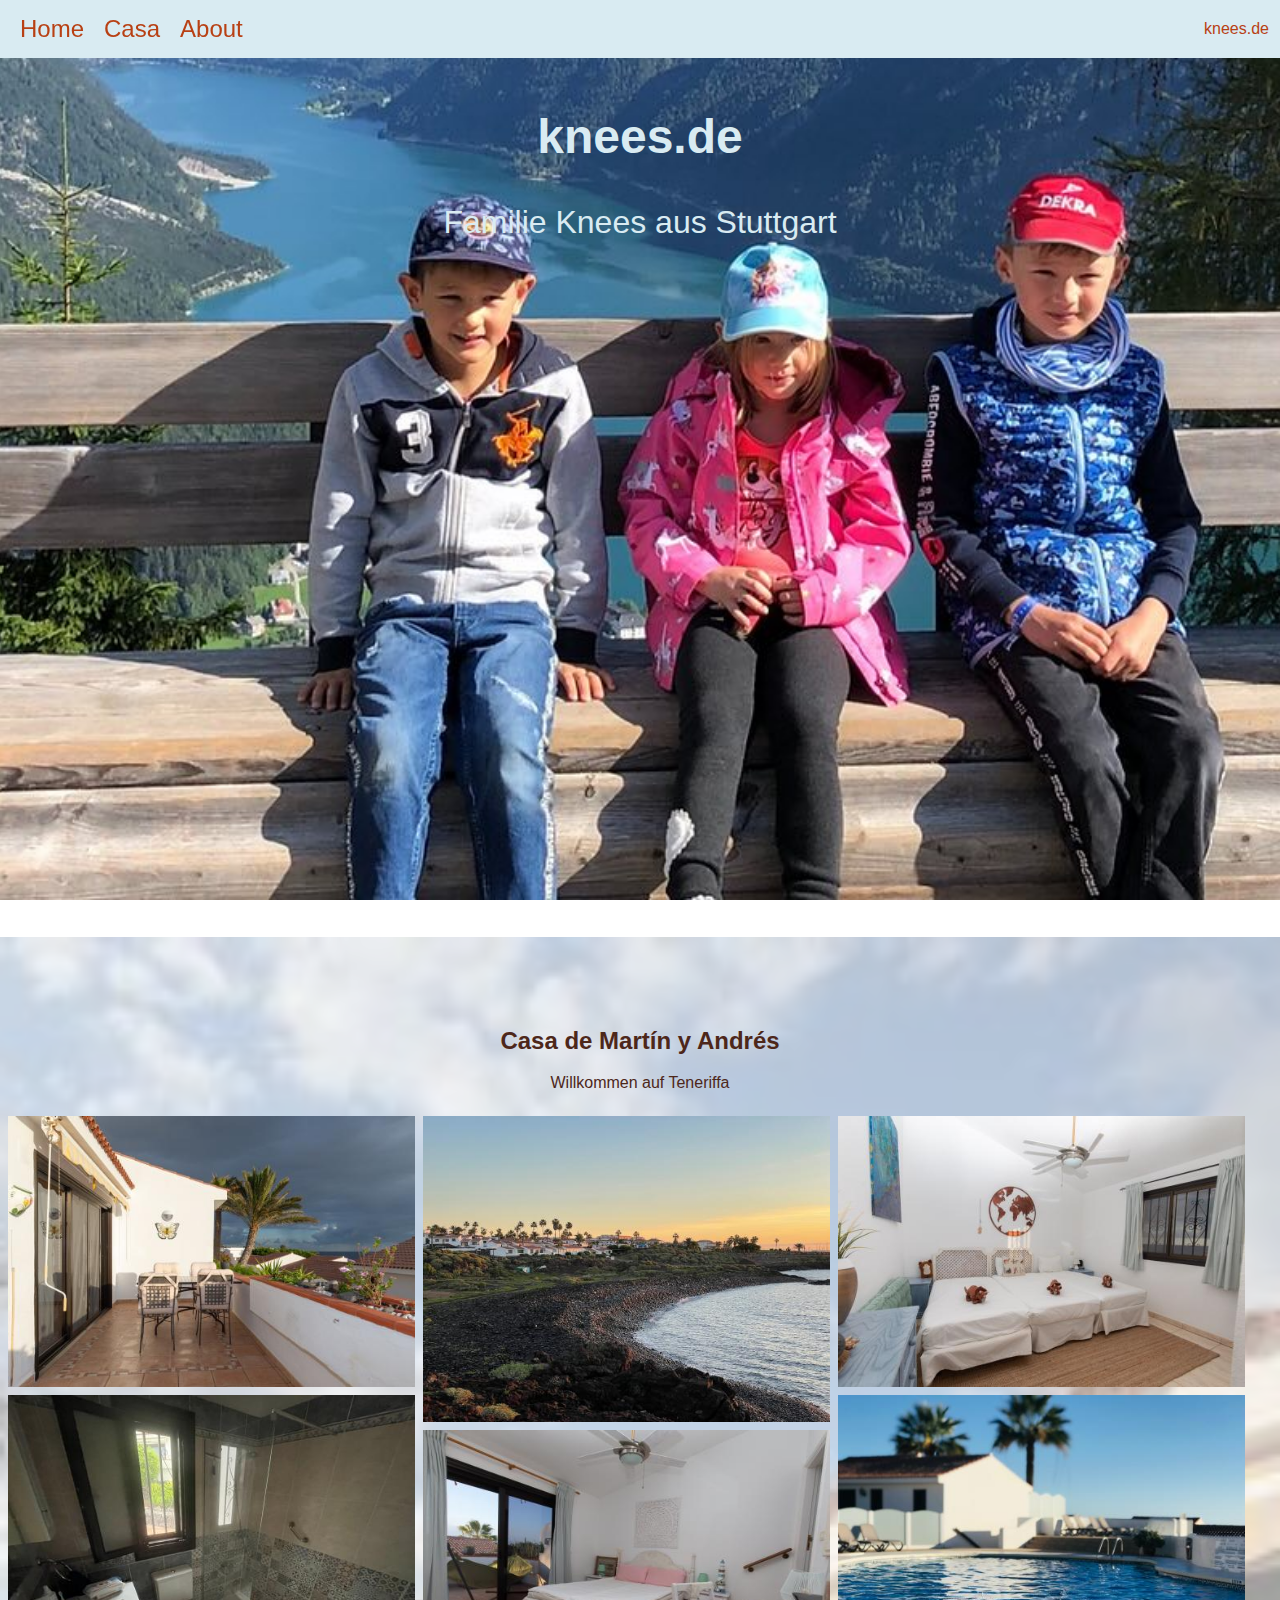
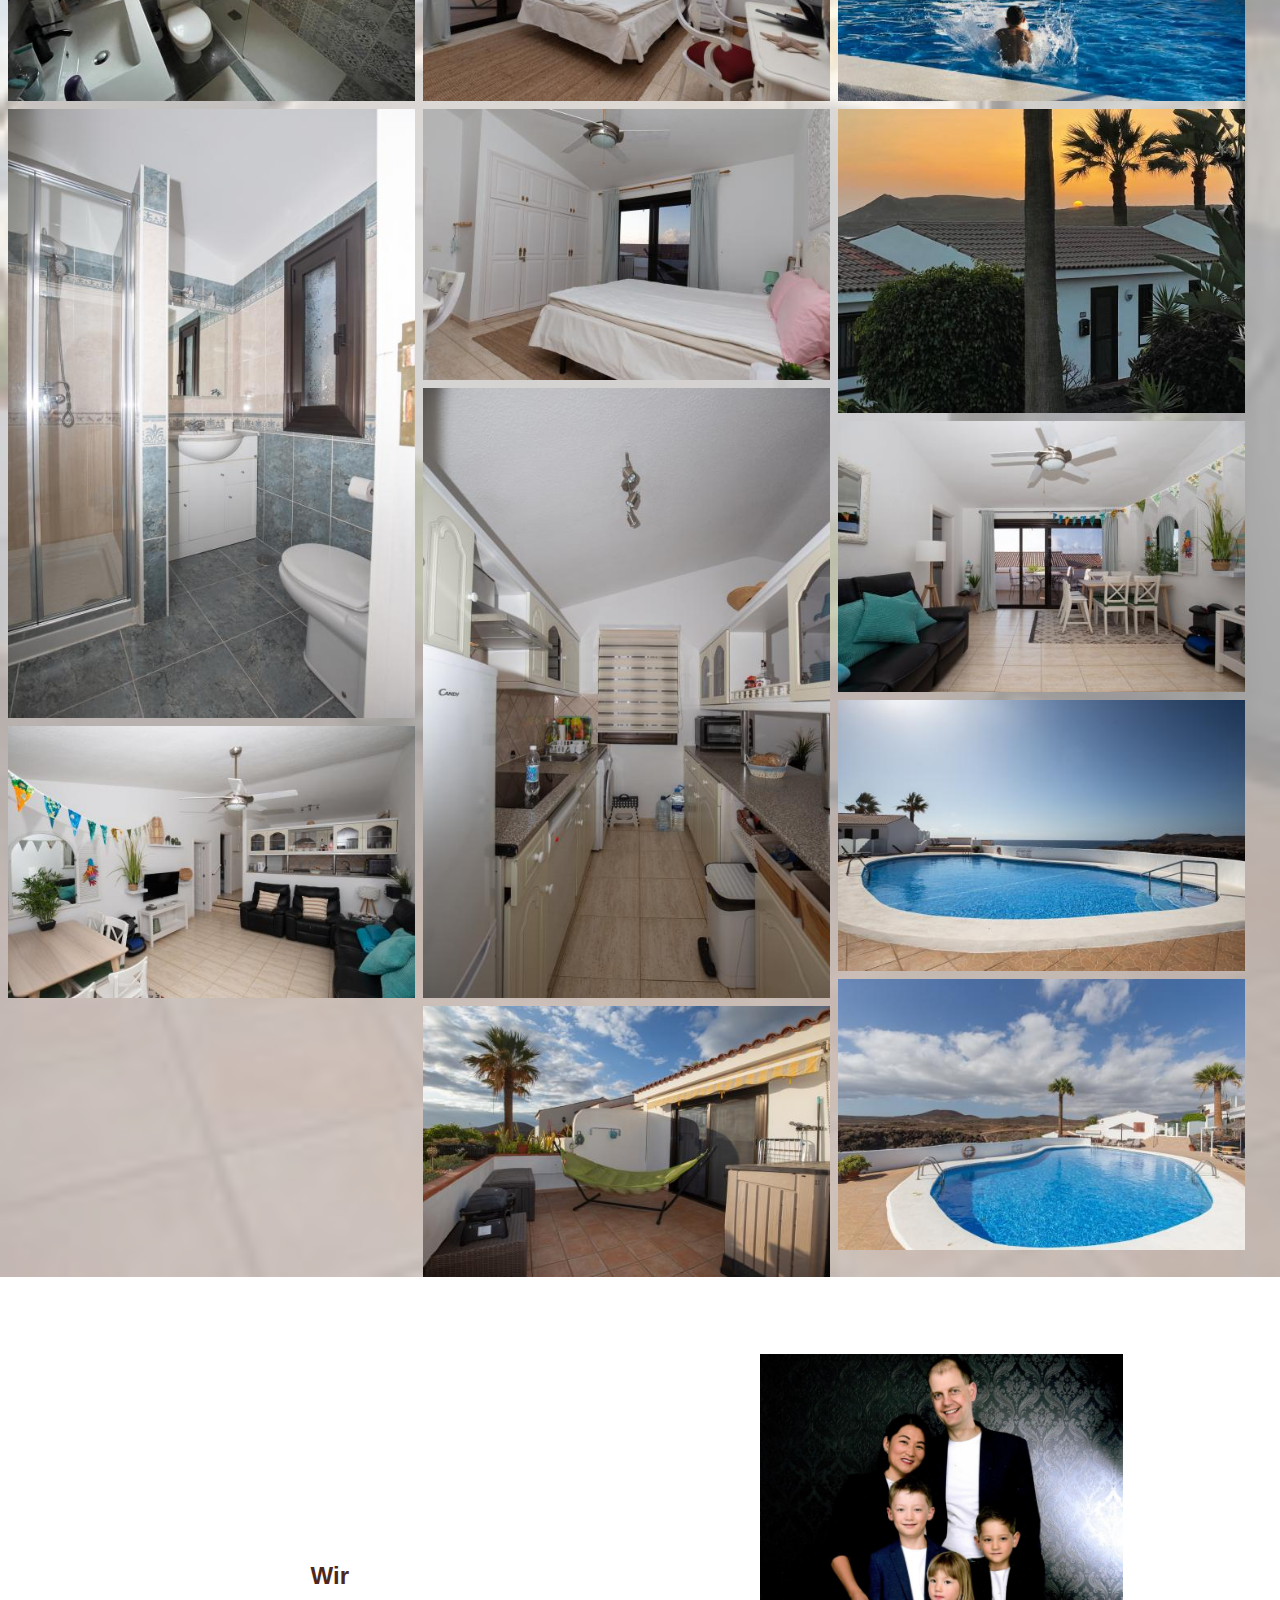
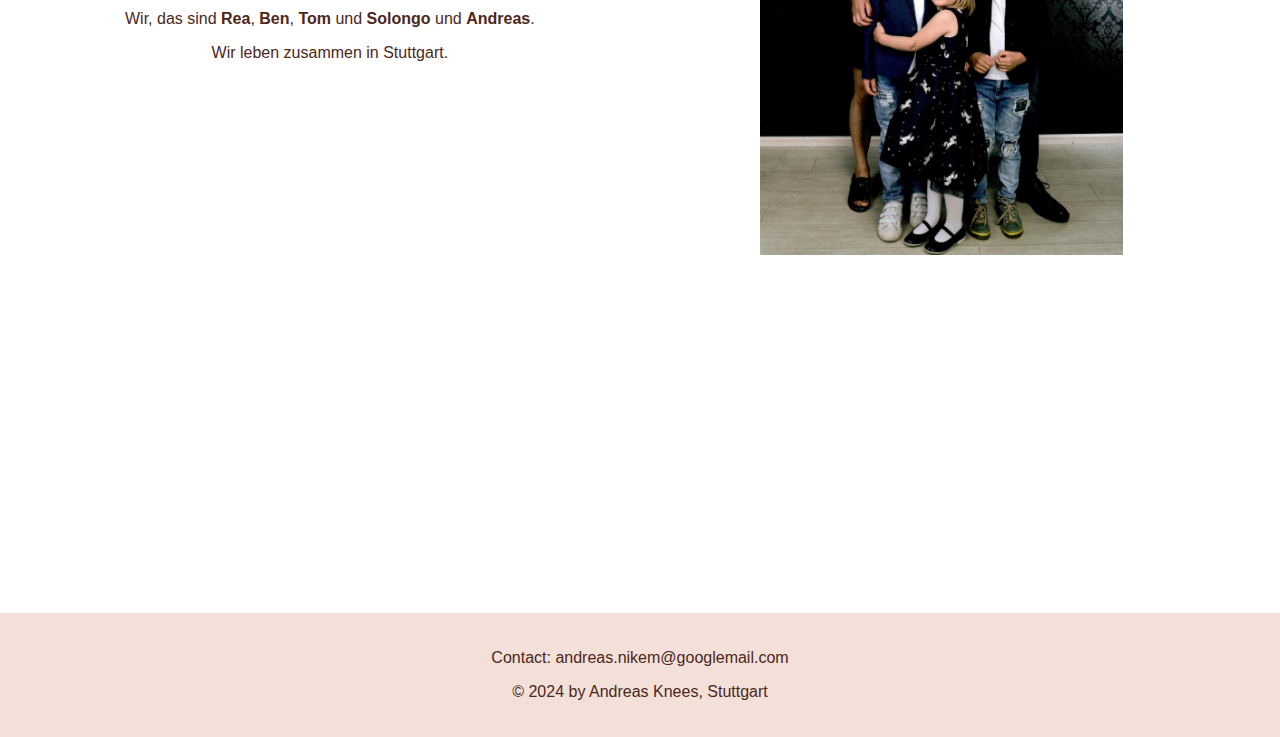
<file: index.html>
<!DOCTYPE html>
<html>

<head>
  <meta charset="utf-8">
  <meta name="viewport" content="width=device-width">
  <title>Replit Website</title>
  <link href="style.css" rel="stylesheet" type="text/css" />
</head>

<body>
  <header>
    <div class="container">
      <div class="menu-icon">☰</div>
      <nav>
        <ul class="menu">
          <li><a href="#home">Home</a></li>
          <li><a href="#casa">Casa</a></li>
          <li><a href="#about">About</a></li>
        </ul>

      </nav>
      <div class="logo">knees.de</div>
    </div>
  </header>

  <main>
    <section class="section" id="home">
      <h2>knees.de</h2>
      <p>Familie Knees aus Stuttgart</p>
    </section>

    <section class="section" id="casa">
      <div id="casa-background">
      <h2>Casa de Martín y Andrés</h2>
      <p>Willkommen auf Teneriffa</p>
        <div class="row">
          <div class="column-3">
            <img src="img/casa/balcony2.jpeg" alt="Balcony">
            <img src="img/casa/bathroom.jpg" alt="Bathroom 1">
            <img src="img/casa/bathroom2.jpeg" alt="Bathroom 2">
            <img src="img/casa/living room.jpeg" alt="Living room">
          </div>
          <div class="column-3">
            <img src="img/casa/beach.jpeg" alt="Beach">
            <img src="img/casa/bedroom1_1.jpeg" alt="Bedroom 1">
            <img src="img/casa/bedroom1_2.jpeg" alt="Bedroom 1">
            <img src="img/casa/kitchen.jpeg" alt="Kitchen">
            <img src="img/casa/balcony1.jpeg" alt="Balcony">
          </div>
          <div class="column-3">
            <img src="img/casa/bedroom2_1.jpeg" alt="Bedroom 2">
            <img src="img/casa/Community swimming pool.jpg" alt="Community swimming ppol">
            <img src="img/casa/house 3B.jpg" alt="House 3B">
            <img src="img/casa/living room2.jpeg" alt="Living room">
            <img src="img/casa/pool2.jpeg" alt="Community swimming ppol">
            <img src="img/casa/pool1.jpeg" alt="Community swimming ppol">
          </div>
        </div>
      </div>
    </section>

    <section class="section" id="about">
      <div class="row">
      <div class="column-2 wir">
        <h2>Wir</h2>
        <p>Wir, das sind <strong>Rea</strong>, <strong>Ben</strong>, <strong>Tom</strong> und <strong>Solongo</strong> und <strong>Andreas</strong>.</p>
        <p>Wir leben zusammen in Stuttgart.</p>
      </div>
        <div class="column-2">
          <img src="img/about/Familie.jpeg" alt="Familie Knees">
        </div>
      </div>
    </section>

    <footer>
      <p>Contact: andreas.nikem@googlemail.com</p>
      <p>&copy; 2024 by Andreas Knees, Stuttgart</p>
    </footer>
  </main>

  <script src="script.js"></script>
</body>

</html>
</file>
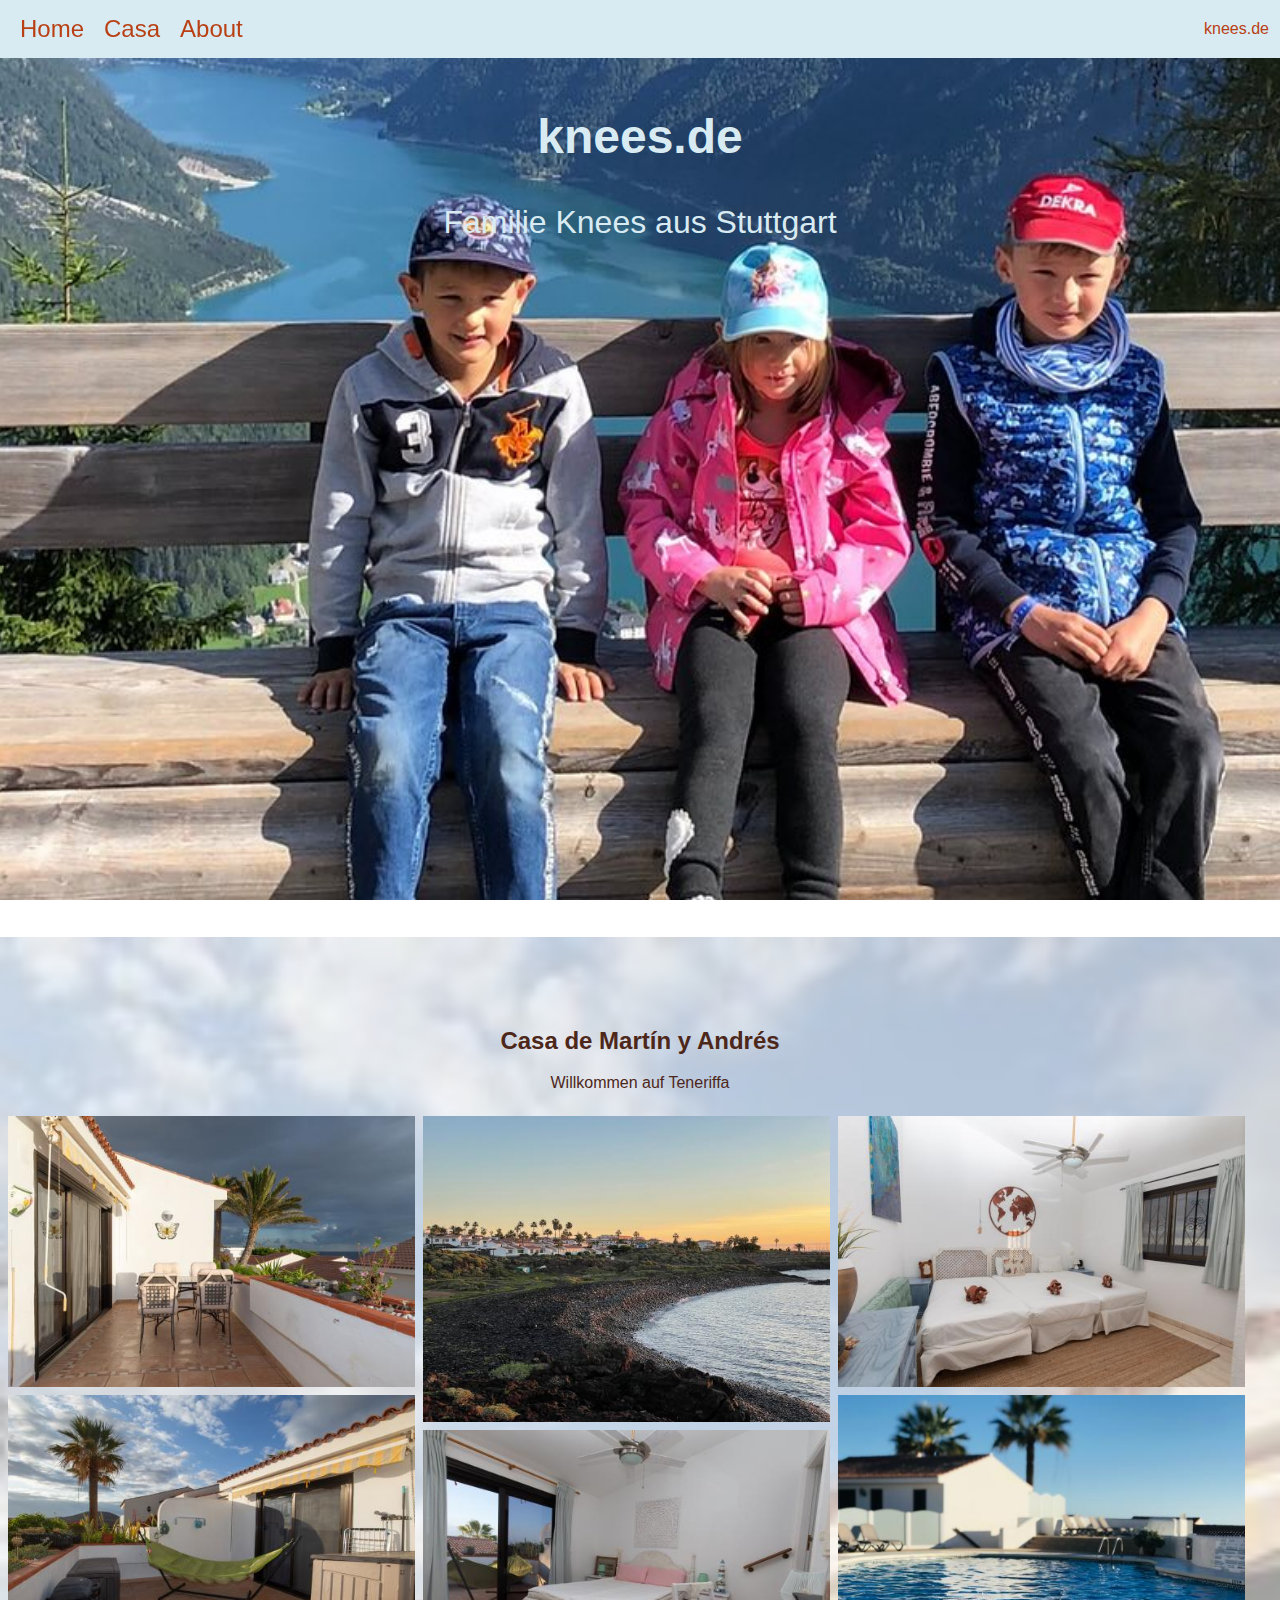
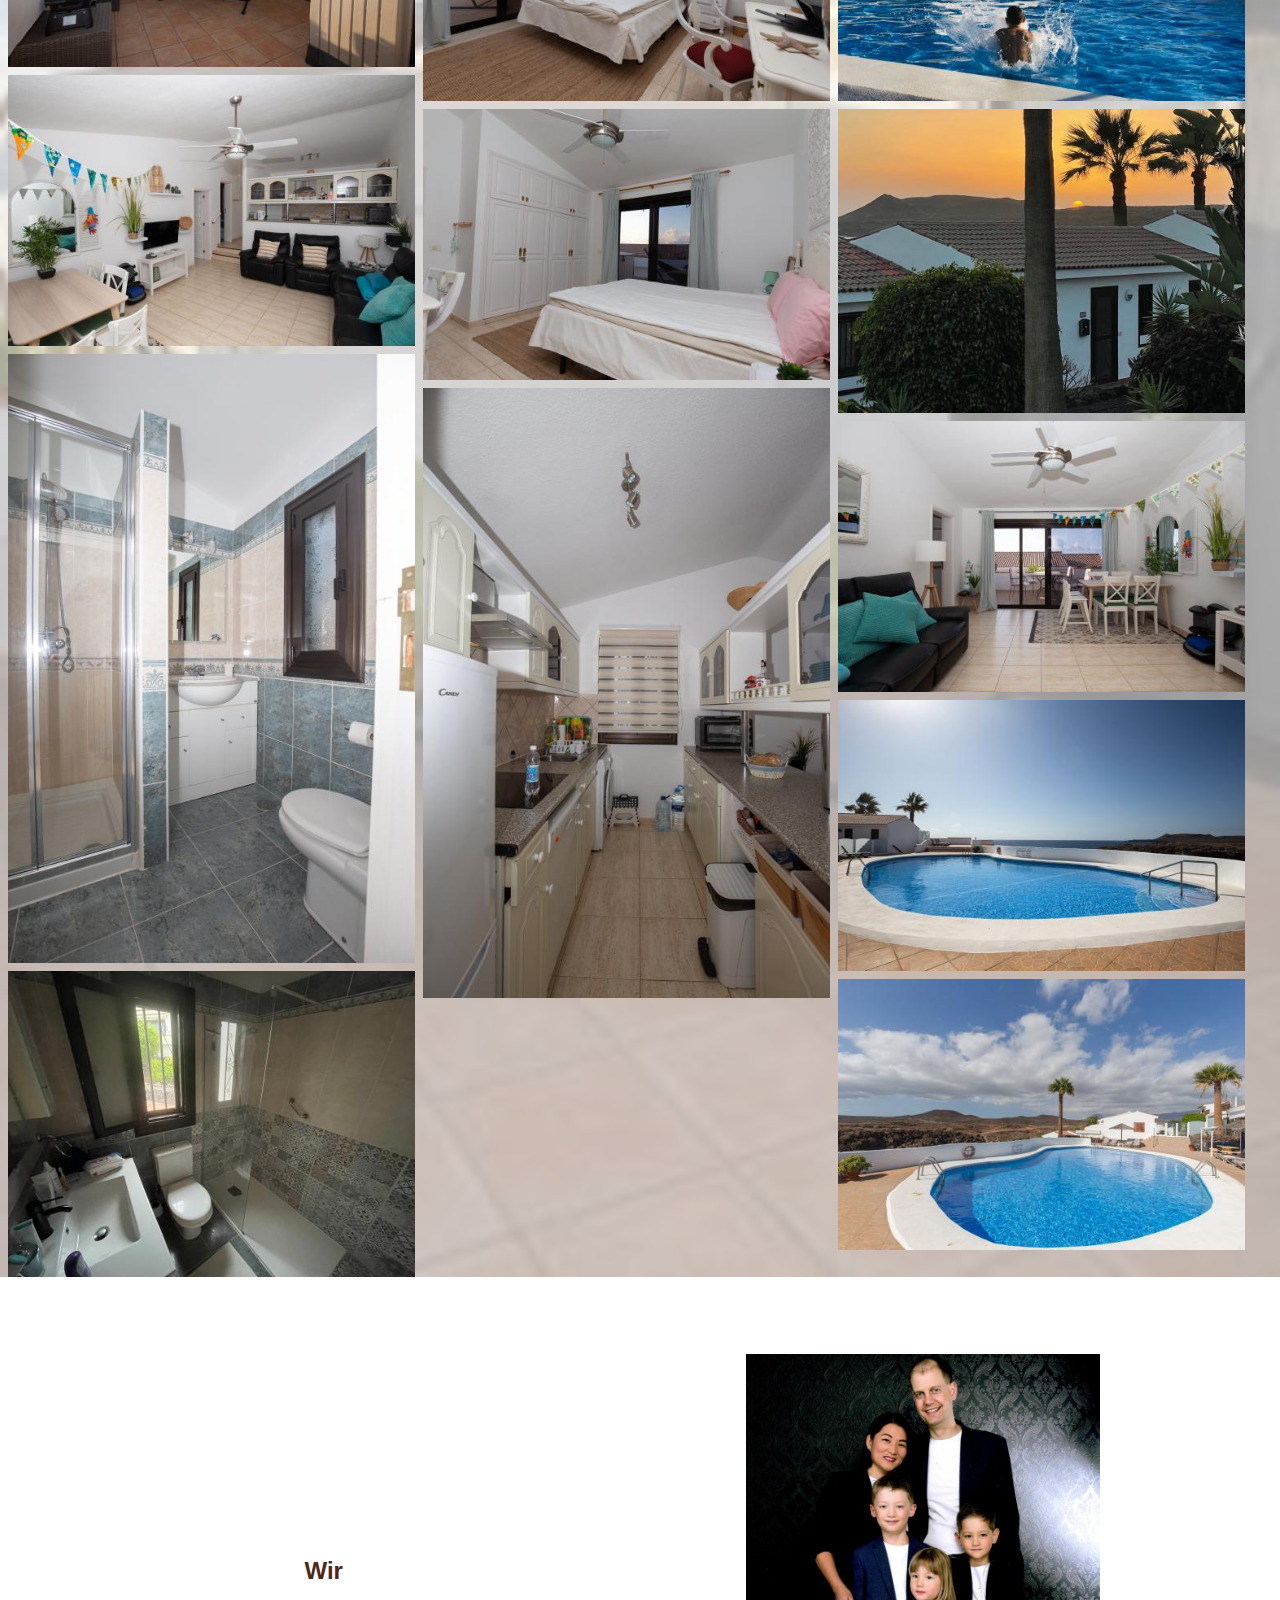
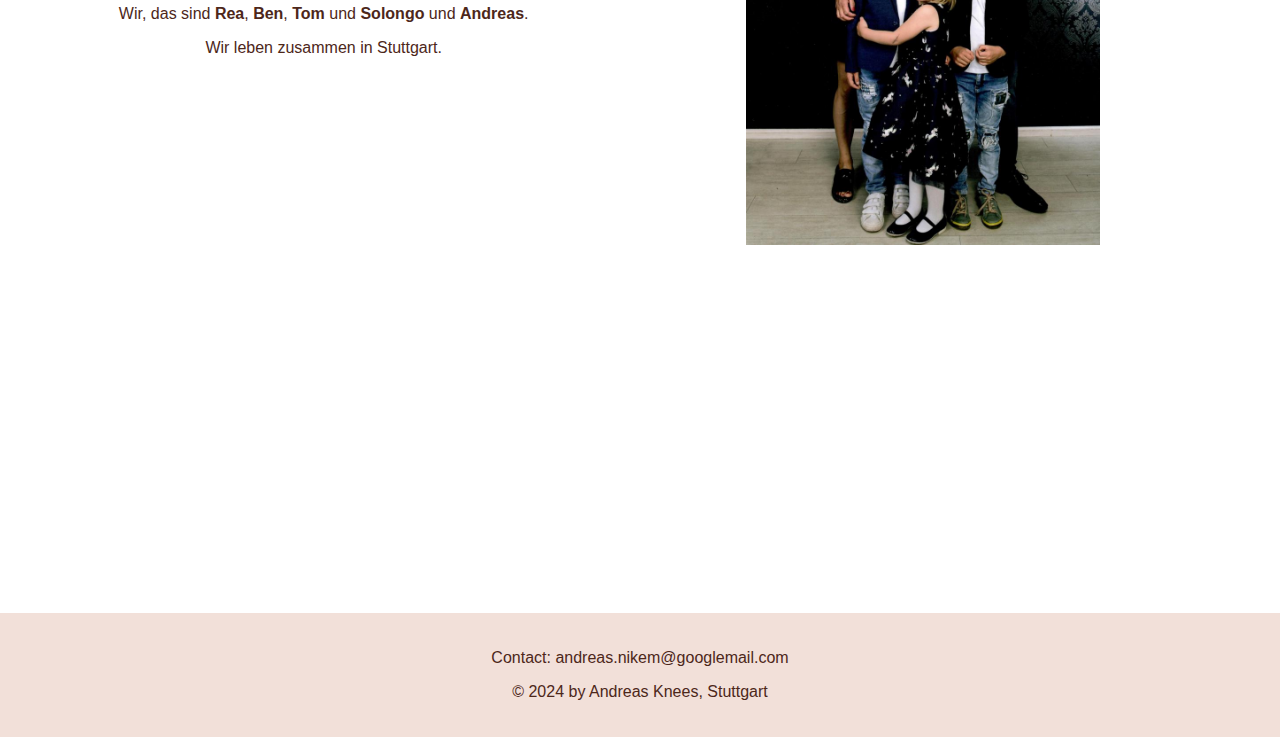
<file: src/index.html>
<!DOCTYPE html>
<html>

<head>
  <meta charset="utf-8">
  <meta property="og:title" content="Familie Knees">
  <meta property="og:description" content="Familie Knees aus Stuttgart">
  <meta property="og:url" content="https://knees.de">
  <meta property="og:image" content="https://knees.de/img/logo.png">
  <link rel="shortcut icon" href="img/logo.svg" type="image/x-icon">
  <link rel="apple-touch-icon" href="img/logo.png">
  <meta name="apple-mobile-web-app-capable" content="yes">
  <meta name="apple-mobile-web-app-status-bar-style" content="black">
  <meta name="viewport" content="width=device-width, initial-scale=1">
  <title>knees.de</title>
  <link href="style.css" rel="stylesheet" type="text/css" />
</head>

<body>
  <header>
    <div class="container">
      <div class="menu-icon">☰</div>
      <nav>
        <ul class="menu">
          <li><a href="#home">Home</a></li>
          <li><a href="#casa">Casa</a></li>
          <li><a href="#about">About</a></li>
        </ul>

      </nav>
      <div class="logo">knees.de</div>
    </div>
  </header>

  <main>
    <section class="section" id="home">
      <h2>knees.de</h2>
      <p>Familie Knees aus Stuttgart</p>
    </section>

    <section class="section" id="casa">
      <div id="casa-background">
      <h2>Casa de Martín y Andrés</h2>
      <p>Willkommen auf Teneriffa</p>
        <div class="row">
          <div class="column-3">
            <img src="img/casa/balcony2.jpeg" alt="Balcony">
            <img src="img/casa/balcony1.jpeg" alt="Balcony">
            <img src="img/casa/living room.jpeg" alt="Living room">
            <img src="img/casa/bathroom2.jpeg" alt="Bathroom 2">
            <img src="img/casa/bathroom.jpg" alt="Bathroom 1">
          </div>
          <div class="column-3">
            <img src="img/casa/beach.jpeg" alt="Beach">
            <img src="img/casa/bedroom1_1.jpeg" alt="Bedroom 1">
            <img src="img/casa/bedroom1_2.jpeg" alt="Bedroom 1">
            <img src="img/casa/kitchen.jpeg" alt="Kitchen">
          </div>
          <div class="column-3">
            <img src="img/casa/bedroom2_1.jpeg" alt="Bedroom 2">
            <img src="img/casa/Community swimming pool.jpg" alt="Community swimming ppol">
            <img src="img/casa/house 3B.jpg" alt="House 3B">
            <img src="img/casa/living room2.jpeg" alt="Living room">
            <img src="img/casa/pool2.jpeg" alt="Community swimming ppol">
            <img src="img/casa/pool1.jpeg" alt="Community swimming ppol">
          </div>
        </div>
      </div>
    </section>

    <section class="section" id="about">
      <div class="row">
      <div class="column-2 wir">
        <h2>Wir</h2>
        <p>Wir, das sind <strong>Rea</strong>, <strong>Ben</strong>, <strong>Tom</strong> und <strong>Solongo</strong> und <strong>Andreas</strong>.</p>
        <p>Wir leben zusammen in Stuttgart.</p>
      </div>
        <div class="column-2">
          <img src="img/about/Familie.jpeg" alt="Familie Knees">
        </div>
      </div>
    </section>

    <footer>
      <p>Contact: andreas.nikem@googlemail.com</p>
      <p>&copy; 2024 by Andreas Knees, Stuttgart</p>
    </footer>
  </main>

  <script src="script.js"></script>
</body>

</html>
</file>
<file: style.css>
:root {
  --primary:      hsl(196, 50%, 90%);
  --primary-b:    hsl(196, 80%, 40%);
  --primary-c:    hsl(196, 50%, 20%);
  --secondary:    hsl(16, 80%, 40%);
  --secondary-b:  hsl(16, 50%, 90%);
  --secondary-c:  hsl(16, 50%, 20%);
  --text: var(--secondary-c);
  --menu: var(--secondary-b);
  --logo: var(--secondary);
}

html {
  height: 100%;
}

body {
  font-family: sans-serif;
  margin: 0;
  display: flex; /* Enable flexbox for the body */
  flex-direction: column; /* Stack elements vertically */
  height: 100%;
}

main {
  height: calc(100% - 1.4em - 10px);
  position: relative;
}

.container {
  display: flex;
  justify-content: space-between;
  align-items: center;
  padding: 20px;
  position: fixed; /* Prevent scrolling */
  background-color: var(--primary);
  width: 100%;
  z-index: 99;
}

nav {
  display: flex;
  justify-content: space-between;
  align-items: center;
}

.menu {
  list-style: none;
  margin: 0;
  padding: 0;
  display: flex;
  position: fixed; /* Prevent scrolling */
  width: 100%;
  z-index: 10; /* Ensure it stays on top */
}

.menu li:not(:first-child) {
  margin-left: 20px;
}

.menu a {
  text-decoration: none;
  font-size: 24px; /* Text height */
  color: var(--secondary);
}

.menu a:hover {
  background-color: var(--secondary-b);
}

.menu-icon {
  display: none; /* Hide the icon by default */
  flex-direction: column;
  cursor: pointer;
  font-size: 24px; /* Adjust font size as needed */
}

/* Responsive Menu */
@media (max-width: 768px) {
  .menu {
    display: none; /* Hide the menu on smaller screens */
  }

  .menu-icon {
    display: flex; /* Show the icon */
  }

  .menu.active {
    display: flex;
    flex-direction: column;
    position: absolute;
    top: 60px;
    left: 0;
    width: 90px;
    background-color: var(--primary-b);
    padding: 20px;
  }

  .menu.active li {
    margin: 10px 0;
  }
}

.logo {
  width: 6em;
  color: var(--logo);
}

section {
  padding-top: 69px;
  padding-left: 20px;
  padding-right: 20px;
  padding-bottom: 0px;
  text-align: center;
  color: var(--text);
  min-height: 100%;
}

#home h2 {
  font-size: 48px;
}

#home {
  font-size: 32px;
  color: var(--primary);
  background-image: url('img/home/home.jpg');
  background-attachment: fixed;
  background-position: center;
  background-repeat: no-repeat;
  background-size: cover;
}

#casa {
  background-image: url('img/casa/balcony1.jpeg');
  background-position: center;
  background-repeat: no-repeat;
  background-size: cover;
  width: 100%;
  padding: 0;
}

#casa-background {
  background-color: hsla(0, 0%, 100%, 0.6);
  z-index: 2;
  min-height: 500px;
  padding-top: 70px;
}

.row {
  display: flex;
  flex-wrap: wrap;
  padding: 0 4px;
}

/* Create three equal columns that sits next to each other */
.column-3 {
  flex: 32%;
  max-width: 32%;
  padding: 0 4px;
}

.column-3 img {
  margin-top: 8px;
  vertical-align: middle;
  width: 100%;
}

/* Responsive layout - makes the two columns stack on top of each other instead of next to each other */
@media screen and (max-width: 600px) {
  .column-3 {
    flex: 100%;
    max-width: 100%;
  }
}

.wir {
  margin-top: auto;
  margin-bottom: auto;
}

/* Create two equal columns that sits next to each other */
.column-2 {
  flex: 49%;
  max-width: 49%;
  padding: 0 4px;
}

.column-2 img {
  margin-top: 8px;
  margin-bottom: 20px;
  vertical-align: middle;
  width: 60%;
}

/* Responsive layout - makes the two columns stack on top of each other instead of next to each other */
@media screen and (max-width: 600px) {
  .column-2 {
    flex: 100%;
    max-width: 100%;
  }
}

footer {
  text-align: center;
  padding: 20px;
  color: var(--text);
  background-color: var(--secondary-b);
  position: relative;
}
</file>
<file: src/style.css>
:root {
  --primary:      hsl(196, 50%, 90%);
  --primary-b:    hsl(196, 80%, 40%);
  --primary-c:    hsl(196, 50%, 20%);
  --secondary:    hsl(16, 80%, 40%);
  --secondary-b:  hsl(16, 50%, 90%);
  --secondary-c:  hsl(16, 50%, 20%);
  --text: var(--secondary-c);
  --menu: var(--secondary-b);
  --logo: var(--secondary);
}

html {
  height: 100%;
}

body {
  font-family: sans-serif;
  margin: 0;
  display: flex; /* Enable flexbox for the body */
  flex-direction: column; /* Stack elements vertically */
  height: 100%;
}

main {
  height: calc(100% - 1.4em - 10px);
  position: relative;
}

.container {
  display: flex;
  justify-content: space-between;
  align-items: center;
  padding: 20px;
  position: fixed; /* Prevent scrolling */
  background-color: var(--primary);
  width: 100%;
  z-index: 99;
}

nav {
  display: flex;
  justify-content: space-between;
  align-items: center;
}

.menu {
  list-style: none;
  margin: 0;
  padding: 0;
  display: flex;
  position: fixed; /* Prevent scrolling */
  width: 100%;
  z-index: 10; /* Ensure it stays on top */
}

.menu li:not(:first-child) {
  margin-left: 20px;
}

.menu a {
  text-decoration: none;
  font-size: 24px; /* Text height */
  color: var(--secondary);
}

.menu a:hover {
  background-color: var(--secondary-b);
}

.menu-icon {
  display: none; /* Hide the icon by default */
  flex-direction: column;
  cursor: pointer;
  font-size: 24px; /* Adjust font size as needed */
}

/* Responsive Menu */
@media (max-width: 600px) {
  .menu {
    display: flex;
    left: -184px; /* Hide the menu on smaller screens */
    flex-direction: column;
    position: absolute;
    top: 60px;
    width: 90px;
    background-color: var(--primary-b);
    padding: 20px;
    transition: left 0.4s ease-in-out;
  }

  .menu-icon {
    display: flex; /* Show the icon */
  }

  .menu.active {
    left: 0;
  }

  .menu li {
    margin-top: 10px;
    margin-bottom: 10px;
    margin-left: 20px;
    margin-right: 0px;
  }
}

.logo {
  width: 6em;
  color: var(--logo);
}

section {
  padding-top: 69px;
  padding-left: 20px;
  padding-right: 20px;
  padding-bottom: 0px;
  text-align: center;
  color: var(--text);
  min-height: 100%;
}

#home h2 {
  font-size: 48px;
}

#home {
  font-size: 32px;
  color: var(--primary);
  background-image: url('img/home/home.jpg');
  background-attachment: fixed;
  background-position: center;
  background-repeat: no-repeat;
  background-size: cover;
}

/* Media query for devices with a width less than 600px */
@media (max-width: 1000px) {
  #home {
    background-attachment: scroll; /* Disable parallax */
  }
}

#casa {
  background-image: url('img/casa/balcony1.jpeg');
  background-position: center;
  background-repeat: no-repeat;
  background-size: cover;
  width: 100%;
  padding: 0;
}

#casa-background {
  background-color: hsla(0, 0%, 100%, 0.6);
  z-index: 2;
  min-height: 500px;
  padding-top: 70px;
}

.row {
  display: flex;
  flex-wrap: wrap;
  padding: 0 4px;
}

/* Create three equal columns that sits next to each other */
.column-3 {
  flex: 32%;
  max-width: 32%;
  padding: 0 4px;
}

.column-3 img {
  margin-top: 8px;
  vertical-align: middle;
  width: 100%;
}

/* Responsive layout - makes the two columns stack on top of each other instead of next to each other */
@media screen and (max-width: 600px) {
  .column-3 {
    flex: 100%;
    max-width: 100%;
  }
}

.wir {
  margin-top: auto;
  margin-bottom: auto;
}

/* Create two equal columns that sits next to each other */
.column-2 {
  flex: 48%;
  max-width: 48%;
  padding: 0 4px;
}

.column-2 img {
  margin-top: 8px;
  margin-bottom: 20px;
  vertical-align: middle;
  width: 60%;
}

/* Responsive layout - makes the two columns stack on top of each other instead of next to each other */
@media screen and (max-width: 600px) {
  .column-2 {
    flex: 100%;
    max-width: 100%;
  }
}

footer {
  text-align: center;
  padding: 20px;
  color: var(--text);
  background-color: var(--secondary-b);
  position: relative;
}
</file>
